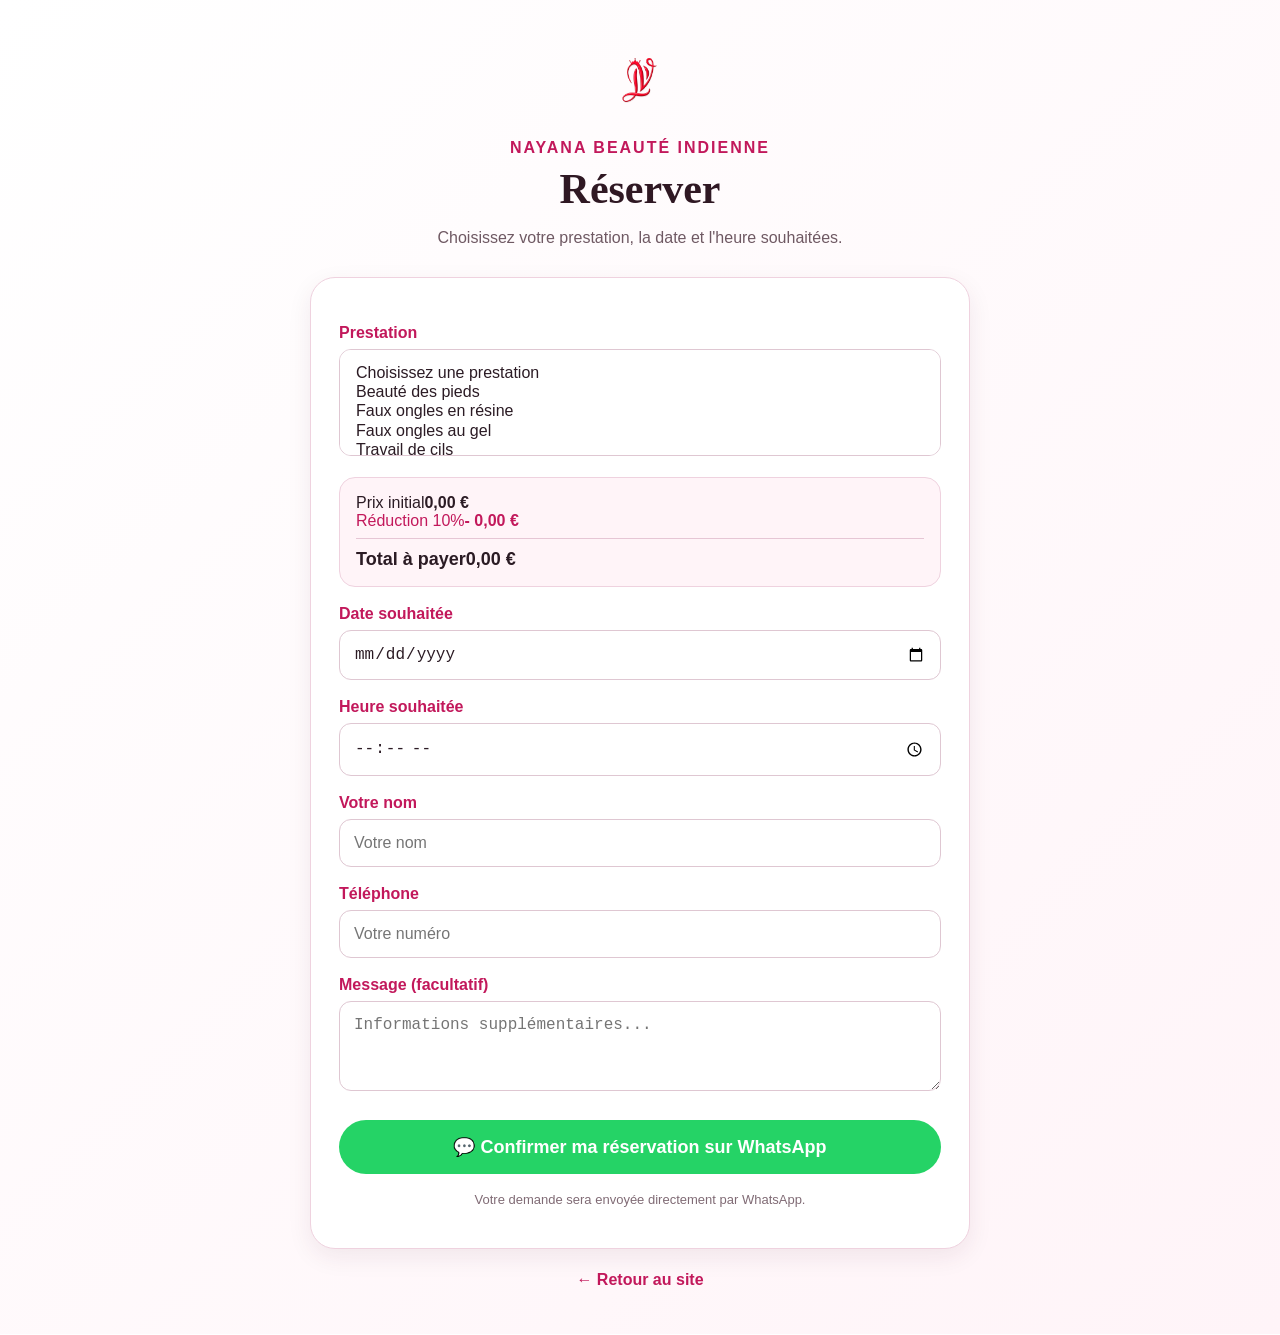
<file: Booking.html>
<!DOCTYPE html>
<html lang="fr">
<head>
  <meta charset="UTF-8">
  <meta name="viewport" content="width=device-width, initial-scale=1.0">

  <title>Réserver | NAYANA Beauté Indienne</title>

  <style>
    :root{
      --pink:#c2185b;
      --deep:#2f1823;
      --soft:#fff4f8;
      --ink:#2b1b24;
      --white:#fff;
    }

    *{
      box-sizing:border-box;
    }

    body{
      margin:0;
      font-family:Arial,Helvetica,sans-serif;
      background:linear-gradient(135deg,#fff,#fff4f8);
      color:var(--ink);
    }

    .booking{
      max-width:700px;
      margin:auto;
      padding:45px 20px;
    }

    .logo{
      text-align:center;
      margin-bottom:15px;
    }

    .logo img{
      width:75px;
      height:75px;
      object-fit:contain;
    }

    .eyebrow{
      text-align:center;
      color:var(--pink);
      font-weight:800;
      letter-spacing:2px;
      margin-top:10px;
    }

    h1{
      text-align:center;
      font-family:Georgia,serif;
      font-size:42px;
      margin:8px 0;
      color:var(--deep);
    }

    .intro{
      text-align:center;
      color:#6f5963;
      margin-bottom:30px;
    }

    .box{
      background:#fff;
      border:1px solid #efd2df;
      border-radius:25px;
      padding:28px;
      box-shadow:0 8px 25px rgba(80,20,45,.08);
    }

    label{
      display:block;
      color:var(--pink);
      font-weight:700;
      margin:18px 0 7px;
    }

    input,
    select,
    textarea{
      width:100%;
      padding:14px;
      border:1px solid #dfc7d2;
      border-radius:12px;
      font-size:16px;
      background:#fff;
      color:var(--ink);
    }

    textarea{
      min-height:90px;
      resize:vertical;
    }

    .btn{
      display:block;
      width:100%;
      margin-top:25px;
      padding:16px;
      border:0;
      border-radius:30px;
      background:#25D366;
      color:#fff;
      font-size:18px;
      font-weight:800;
      cursor:pointer;
    }

    .back{
      display:block;
      text-align:center;
      margin-top:22px;
      color:var(--pink);
      text-decoration:none;
      font-weight:700;
    }

    .note{
      margin-top:18px;
      text-align:center;
      font-size:13px;
      color:#806b75;
    }

    @media(max-width:600px){
      .booking{
        padding:30px 15px;
      }

      h1{
        font-size:34px;
      }

      .box{
        padding:22px;
      }
    }
    del{
  color:#888;
  text-decoration:line-through;
  text-decoration-thickness:2px;
  margin-right:6px;
}

.discount-price{
  color:#C2185B;
  font-weight:900;
  font-size:1.05em;
}
  </style>
</head>

<body>

  <main class="booking">

    <div class="logo">
      <img src="nayana-logo-final.png" alt="NAYANA Beauté Indienne">
    </div>

    <div class="eyebrow">NAYANA BEAUTÉ INDIENNE</div>

    <h1>Réserver</h1>

    <p class="intro">
      Choisissez votre prestation, la date et l'heure souhaitées.
    </p>

    <div class="box">

      <form id="bookingForm">

        <label for="service">Prestation</label>

        

<select id="service" name="service" multiple required onchange="setTimeout(showServiceDetails, 100)">
  <option value="">Choisissez une prestation</option>
  <option value="Beauté des pieds">Beauté des pieds</option>
  <option value="Faux ongles en résine">Faux ongles en résine</option>
  <option value="Faux ongles au gel">Faux ongles au gel</option>
  <option value="Travail de cils">Travail de cils</option>
  <option value="Piercing">Piercing</option>
  <option value="Henné">Henné</option>
  <option value="Maquillage">Maquillage</option>
  <option value="Épilation au fil">Épilation au fil</option>
  <option value="Épilation à la cire">Épilation à la cire</option>
  <option value="Forfait épilation">Forfait épilation</option>
  <option value="Soin du visage">Soin du visage</option>
  <option value="Massage Corporel">Massage Corporel</option>
  <option value="Manucure">Manucure</option>
  <option value="Manucure complet">Manucure complet</option>
  <option value="Semi-permanent">Semi-permanent</option>
</select>

<div id="serviceDetails"></div>




        <label for="date">Date souhaitée</label>
        <input type="date" id="date" required>

        <label for="time">Heure souhaitée</label>
        <input type="time" id="time" required>

        <label for="name">Votre nom</label>
        <input type="text" id="name" placeholder="Votre nom" required>

        <label for="phone">Téléphone</label>
        <input type="tel" id="phone" placeholder="Votre numéro" required>

        <label for="message">Message (facultatif)</label>
        <textarea id="message"
          placeholder="Informations supplémentaires..."></textarea>

        <button type="submit" class="btn">
          💬 Confirmer ma réservation sur WhatsApp
        </button>

      </form>

      <p class="note">
        Votre demande sera envoyée directement par WhatsApp.
      </p>

    </div>

    <a href="index.html" class="back">
      ← Retour au site
    </a>

  </main>

  <script>
window.serviceDetails = {

  "Beauté des pieds": [
   ["Beauté des pieds (40min)", "30 €"],
["Manucure complète + beauté des pieds", "46 €"],
  ],

  "Faux ongles en résine": [
    ["Faux ongles avec French", "30 €"],
    ["Faux ongles avec vernis simple", "35 €"],
    ["Faux ongles avec semi permanent", "45 €"],
    ["Faux ongles avec baby boomer", "50 €"],
    ["Remplissage", "20 €"],
    ["Enlever faux ongles", "10 €"],
    ["Dessin d’un ongle", "1 €"]
  ],

  "Faux ongles au gel": [
    ["Faux ongles avec French", "35 €"],
    ["Faux ongles avec vernis simple", "40 €"],
    ["Faux ongles avec semi permanent", "50 €"],
    ["Remplissage", "20 €"],
    ["Manucure complète + faux ongles", "55 €"]
  ],

  "Travail de cils": [
    ["Extension de cils", "50 €"],
    ["Rehaussement de cils", "30 €"]
  ],

  "Piercing": [
    ["Piercing Nez", "8 €"],
    ["Piercing Oreille", "12 €"]
  ],

  "Henné": [
    ["Rouge, noir, naturelle", "À partir de 8 €"]
  ],

  "Maquillage": [
    ["Maquillage simple", "30 €"],
    ["Maquillage soirée", "45 €"],
    ["Maquillage mariage", "95 €"]
  ],

  "Épilation au fil": [
    ["Sourcils", "5 €"],
    ["Lèvres", "4 €"],
    ["Menton", "4 €"],
    ["Joues", "4 €"],
    ["Cou", "4 €"],
    ["Forfait épilation visage (Front, Sourcils, Joues, Menton)", "20 €"],
    ["Coloration Des Sourcils", "8 €"]
  ],

  "Épilation à la cire": [
    ["Sourcils", "6 €"],
    ["Lèvres", "5 €"],
    ["Visage complet", "20 €"],
    ["Aisselles", "9 €"],
    ["Bras entier", "15 €"],
    ["Demi bras", "10 €"],
    ["Jambes entières", "25 €"],
    ["Demi jambes", "15 €"],
    ["Ventre", "9 €"],
    ["Dos", "12 €"],
    ["Maillot intégrale", "25 €"],
    ["Maillot semi intégrale", "15 €"],
    ["Maillot simple", "10 €"],
    ["Cuisse", "14 €"]
  ],

  "Forfait épilation": [
    ["Aisselles + maillot simple + demi jambes", "30 €"],
    ["Aisselles + maillot intégrale + demi jambes", "45 €"],
    ["Aisselles + maillot simple + jambes entières", "40 €"],
    ["Aisselles + maillots intégrale + jambes entières", "55 €"],
    ["Aisselles + bras entiers + jambes entières", "45 €"],
    ["Aisselles + demi bras + demi jambes", "31 €"]
  ],

  "Soin du visage": [
    ["Soin simple tout types de peaux (20 min)", "19 €"],
    ["Soin normal tout types de peaux (35min)", "29 €"],
    ["Soin complet, spécial à la poudre d'or aux extraits de plantes (45min)", "40 €"],
    ["Soin complet traitement des troubles de la pigmentation papaye (45min)", "35 €"],
    ["Soin complet avec aloe Vera (45min)", "35 €"]
  ],

  "Massage Corporel": [
    ["Massage du corps (1h)", "50 €"],
    ["Massage du dos (30min)", "25 €"],
    ["Massage corporel + soin du visage", "75 €"],
    ["Soin des cheveux (25min)", "23 €"]
  ],

  "Manucure": [
    ["Pose de vernis + limage", "10 €"],
    ["Manucure simple vernis", "15 €"],
    ["Manucure simple French", "20 €"]
  ],

  "Manucure complet": [
    ["L'image, gommage, modelage, vernis simple, soin du cuticules", "20 €"],
    ["L'image, gommage, modelage, vernis French, soin du cuticules", "25 €"]
  ],

  "Semi-permanent": [
    ["Vernis couleur", "20 €"],
    ["French", "25 €"],
    ["Baby boomer semi permanent", "28 €"],
    ["Manucure complet + vernis couleur", "35 €"],
    ["Manucure complet + vernis French", "40 €"],
    ["Manucure complet + beauté des pieds", "75 €"],
    ["Manucure complet + beauté des pieds (French, mains et pieds)", "85 €"],
    ["Beauté des pieds + vernis couleur", "40 €"],
    ["Beauté des pieds + French", "45 €"]
  ]

};


const DISCOUNT_RATE = 0.10;

function parsePrice(priceText) {
  const match = String(priceText).match(/(\d+(?:[.,]\d+)?)/);
  return match ? parseFloat(match[1].replace(",", ".")) : 0;
}

function formatPrice(value) {
  return value.toFixed(2).replace(".", ",") + " €";
}

function getSelectedItems() {
  return Array.from(
    document.querySelectorAll('#serviceDetails input[type="checkbox"]:checked')
  ).map(function (checkbox) {
    return JSON.parse(checkbox.dataset.item);
  });
}

function updateTotal() {
  const box = document.getElementById("priceSummary");
  if (!box) return;

  const items = getSelectedItems();

  const originalTotal = items.reduce(function (total, item) {
    return total + item.originalPrice;
  }, 0);

  const discount = originalTotal * DISCOUNT_RATE;
  const total = originalTotal - discount;

  box.innerHTML =
    '<div><span>Prix initial</span><strong>' +
    formatPrice(originalTotal) +
    '</strong></div>' +

    '<div style="color:#c2185b;">' +
    '<span>Réduction 10%</span><strong>- ' +
    formatPrice(discount) +
    '</strong></div>' +

    '<div style="border-top:1px solid #e6c6d5;margin-top:8px;padding-top:10px;font-size:18px;">' +
    '<span><strong>Total à payer</strong></span>' +
    '<strong>' + formatPrice(total) + '</strong>' +
    '</div>';
}

window.showServiceDetails = function () {

  const serviceSelect = document.getElementById("service");
  const box = document.getElementById("serviceDetails");

  if (!serviceSelect || !box) return;

  box.innerHTML = "";

  const selectedServices = Array.from(
    serviceSelect.selectedOptions
  ).filter(function (option) {
    return option.value;
  });

  selectedServices.forEach(function (option) {

    const service = option.value;
    const details = window.serviceDetails[service];

    if (!details) return;

    const title = document.createElement("h3");
    title.textContent = service;
    box.appendChild(title);

    details.forEach(function (item) {

      const originalPrice = parsePrice(item[1]);
      const discountedPrice = originalPrice * 0.90;

      const label = document.createElement("label");
      label.className = "subservice-option";

      const checkbox = document.createElement("input");

      checkbox.type = "checkbox";
      checkbox.name = "subService-" + service;
      checkbox.value = item[0];

      checkbox.dataset.item = JSON.stringify({
        service: service,
        name: item[0],
        originalPrice: originalPrice,
        discountedPrice: discountedPrice
      });

      const text = document.createElement("span");

      text.innerHTML =
        item[0] +
        ' - <del>' +
        item[1] +
        '</del> ' +
        '<strong class="discount-price">' +
        formatPrice(discountedPrice) +
        '</strong>';

      label.appendChild(checkbox);
      label.appendChild(text);

      box.appendChild(label);

      checkbox.addEventListener("change", updateTotal);
    });
  });

  const summary = document.createElement("div");

  summary.id = "priceSummary";

  summary.style.marginTop = "20px";
  summary.style.padding = "16px";
  summary.style.borderRadius = "16px";
  summary.style.background = "#fff4f8";
  summary.style.border = "1px solid #efd2df";

  box.appendChild(summary);

  updateTotal();
};


document
  .getElementById("service")
  .addEventListener("change", showServiceDetails);


showServiceDetails();


document
  .getElementById("bookingForm")
  .addEventListener("submit", function (e) {

    e.preventDefault();

    const serviceSelect =
      document.getElementById("service");

    const selectedServices =
      Array.from(serviceSelect.selectedOptions)
        .map(function (option) {
          return option.value;
        })
        .filter(Boolean);

    const selectedItems = getSelectedItems();

    const date =
      document.getElementById("date").value;

    const time =
      document.getElementById("time").value;

    const name =
      document.getElementById("name").value.trim();

    const phone =
      document.getElementById("phone").value.trim();

    const message =
      document.getElementById("message").value.trim();


    if (selectedServices.length === 0) {
      alert("Veuillez choisir au moins une prestation.");
      return;
    }


    if (selectedItems.length === 0) {
      alert("Veuillez choisir au moins un sous-service.");
      return;
    }


    if (!date || !time || !name || !phone) {
      alert(
        "Veuillez remplir la date, l'heure, le nom et le téléphone."
      );
      return;
    }


    const originalTotal =
      selectedItems.reduce(function (total, item) {
        return total + item.originalPrice;
      }, 0);


    const discount =
      originalTotal * DISCOUNT_RATE;


    const total =
      originalTotal - discount;


    const servicesText =
      selectedServices
        .map(function (service) {
          return "• " + service;
        })
        .join("\n");


    const optionsText =
      selectedItems
        .map(function (item) {
          return (
            "• " +
            item.name +
            " — " +
            formatPrice(item.discountedPrice)
          );
        })
        .join("\n");


    const whatsappMessage =
      "🌸 NAYANA BEAUTÉ INDIENNE 🌸\n\n" +

      "📋 DEMANDE DE RENDEZ-VOUS\n\n" +

      "💅 Prestations :\n" +
      servicesText +
      "\n\n" +

      "✨ Sous-services :\n" +
      optionsText +
      "\n\n" +

      "💰 Prix initial : " +
      formatPrice(originalTotal) +
      "\n" +

      "🎁 Réduction 10% : -" +
      formatPrice(discount) +
      "\n" +

      "💖 TOTAL À PAYER : " +
      formatPrice(total) +
      "\n\n" +

      "📅 Date : " +
      date +
      "\n" +

      "🕐 Heure : " +
      time +
      "\n\n" +

      "👤 Nom : " +
      name +
      "\n" +

      "📱 Téléphone : " +
      phone +
      "\n\n" +

      "📝 Message :\n" +
      (message || "Aucun") +
      "\n\n" +

      "Merci pour votre réservation 🌸\n" +
      "À bientôt chez NAYANA Beauté Indienne ❤️";


    const whatsapp =
      "https://wa.me/33744895687?text=" +
      encodeURIComponent(whatsappMessage);


    window.location.href = whatsapp;

  });

  </script>

</body>
</html>
</file>
